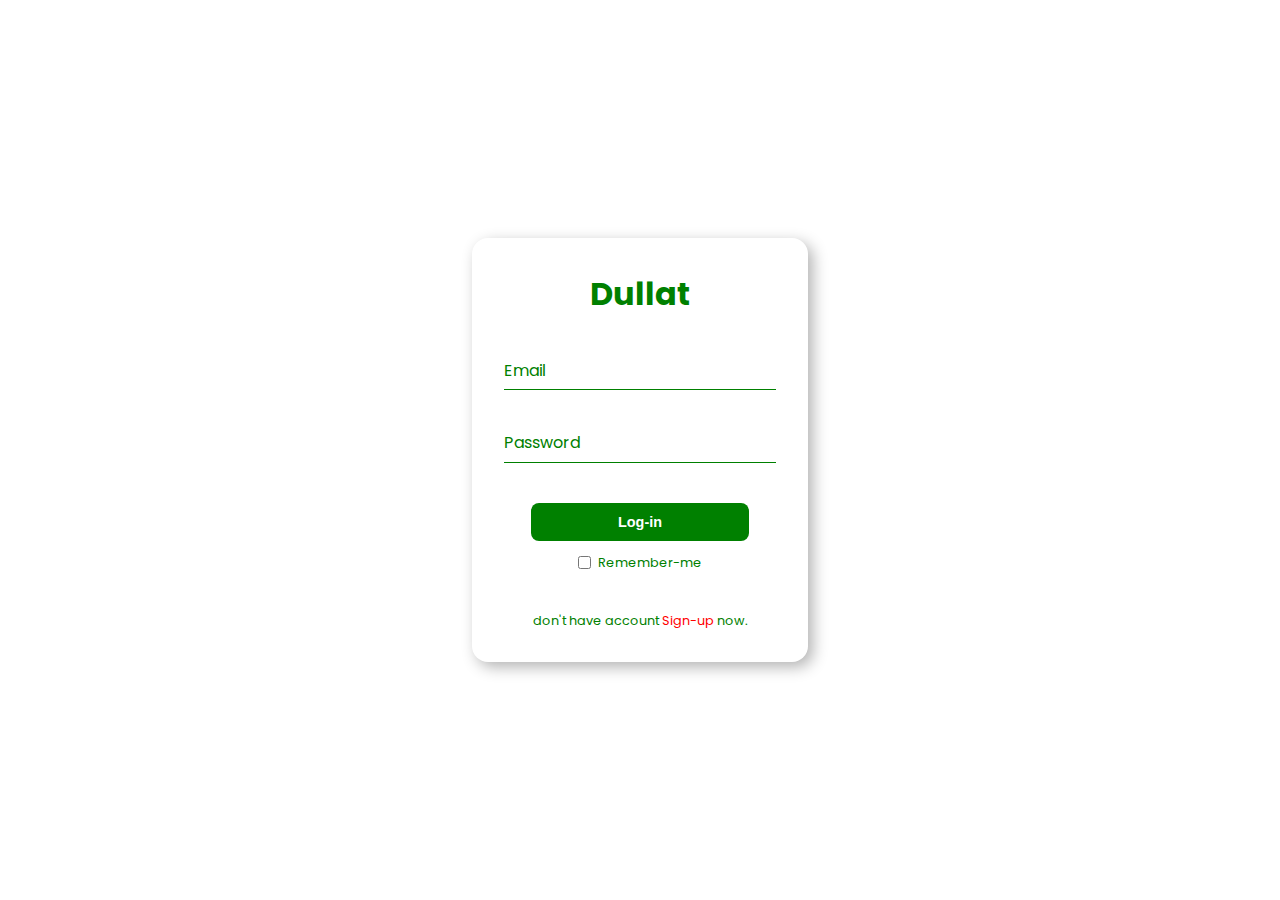
<file: index.html>
<!DOCTYPE html>
<html lang="en">
  <head>
    <meta charset="UTF-8" />
    <meta name="viewport" content="width=device-width, initial-scale=1.0" />
    <title>Document</title>

    <link rel="preconnect" href="https://fonts.googleapis.com" />
    <link rel="preconnect" href="https://fonts.gstatic.com" crossorigin />
    <link
      href="https://fonts.googleapis.com/css2?family=Poppins:wght@400;600;700&display=swap"
      rel="stylesheet"
    />
    <link rel="stylesheet" href="style.css" />
  </head>

  <body>
    <div class="wrapper">
      <form action="#" method="post">
        <h1>Dullat</h1>
        <ul>
          <li>
            <input type="email" name="email" id="email" enter required />
            <label for="email" up="">Email</label>
          </li>
          <li>
            <input
              type="password"
              name="password"
              id="password"
              minlength="8"
              enter
              required="required"
            />
            <label for="password" up="">Password</label>
          </li>
          <li btnLi>
            <button type="submit">Log-in</button>
            <div class="">
              <input type="checkbox" name="remember-me" id="remember-me" />
              <label for="remember-me">Remember-me</label>
            </div>
          </li>
        </ul>
      </form>
      <div class="footer">
        <span
          >don't have account
          <a href="./pages/sign-up.html">Sign-up</a> now.</span
        >
      </div>
    </div>

    <script src="script.js"></script>
  </body>
</html>
</file>
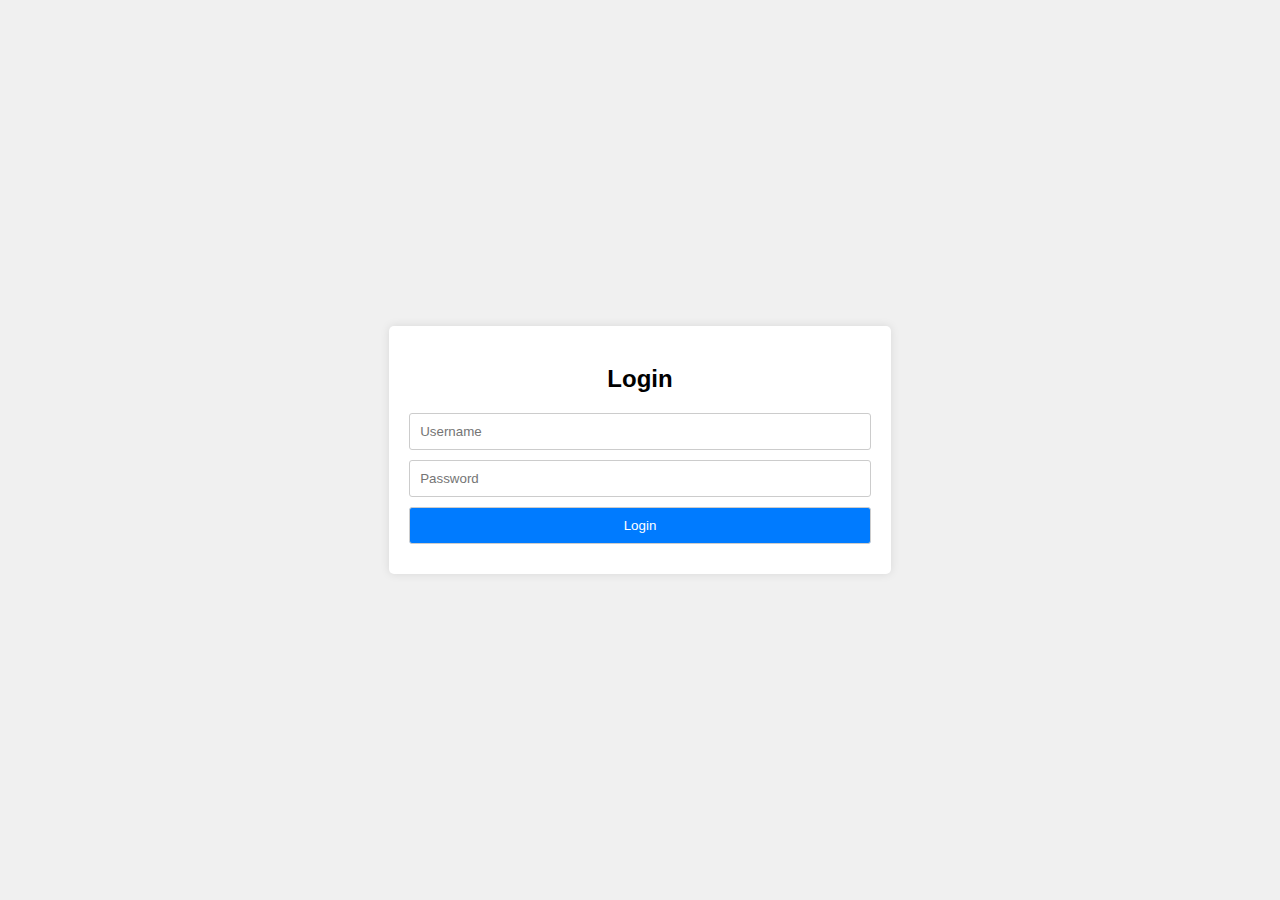
<file: practice2/index.html>
<!DOCTYPE html>
<html lang="en">
  <head>
    <meta charset="UTF-8" />
    <meta name="viewport" content="width=device-width, initial-scale=1.0" />
    <title>Login Form</title>
    <style>
      body {
        font-family: Arial, sans-serif;
        background-color: #f0f0f0;
        margin: 0;
        padding: 0;
        display: flex;
        justify-content: center;
        align-items: center;
        height: 100vh;
      }

      .login-container {
        background-color: #ffffff;
        padding: 20px;
        border-radius: 5px;
        box-shadow: 0 0 10px rgba(0, 0, 0, 0.1);
      }

      .login-container h2 {
        text-align: center;
        margin-bottom: 20px;
      }

      .login-container input[type="text"],
      .login-container input[type="password"],
      .login-container input[type="submit"] {
        width: 100%;
        padding: 10px;
        margin-bottom: 10px;
        border: 1px solid #ccc;
        border-radius: 3px;
        box-sizing: border-box;
      }

      .login-container input[type="submit"] {
        background-color: #007bff;
        color: #ffffff;
        cursor: pointer;
      }

      .login-container input[type="submit"]:hover {
        background-color: #0056b3;
      }

      .errorStyle {
        outline: 1px solid red;
      }

      .sucess {
        outline: 1px solid rgb(41, 245, 0);
      }
    </style>
  </head>
  <body>
    <div class="login-container">
      <h2>Login</h2>
      <form action="login.php" method="POST">
        <input
          class="user-name"
          type="text"
          name="username"
          placeholder="Username"
        />
        <input
          class="password"
          type="password"
          name="password"
          placeholder="Password"
        />
        <input type="submit" value="Login" />
        <div class="error"></div>
      </form>
    </div>

    <script src="index.js"></script>
  </body>
</html>
</file>
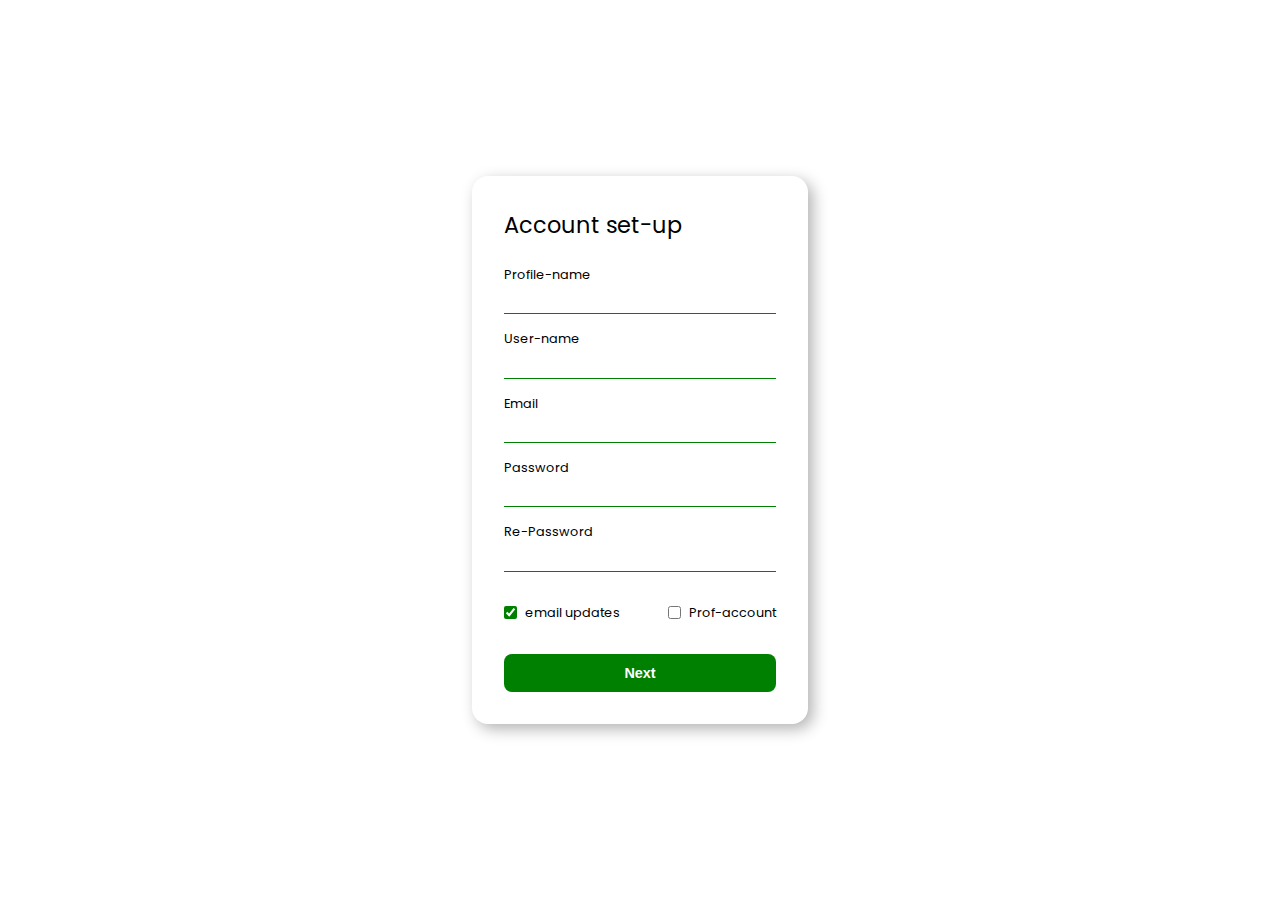
<file: pages/sign-up.html>
<!DOCTYPE html>
<html lang="en">

<head>
    <meta charset="UTF-8">
    <meta name="viewport" content="width=device-width, initial-scale=1.0">
    <title>Sign-up</title>
    <link rel="preconnect" href="https://fonts.googleapis.com">
    <link rel="preconnect" href="https://fonts.gstatic.com" crossorigin>
    <link href="https://fonts.googleapis.com/css2?family=Poppins:wght@400;600;700&display=swap" rel="stylesheet">
    <link rel="stylesheet" href="style.css">
</head>

<body>
    <div class="wrapper">
        <form action="#" method="post">
            <fieldset class="personal">
                <legend>Account set-up</legend>
                <ul>
                    <li>
                        <label for="profie-name">Profile-name</label>
                        <input type="text" id="profile-name" name="profile-name" minlength="4">
                    </li>
                    <li>
                        <label for="user-name">User-name</label>
                        <input type="text" id="user-name" name="user-name" minlength="4" required>
                    </li>
                    <li>
                        <label for="email">Email</label>
                        <input type="email" name="email" id="email" required>
                    </li>
                    <li>
                        <label for="password">Password</label>
                        <input type="password" name="password" id="password" minlength="8" required>
                    </li>
                    <li>
                        <label for="password-vari">Re-Password</label>
                        <input type="password" name="password-vari" id="password-vari" required>
                    </li>
                    <li>
                        <div>
                            <input type="checkbox" name="email-noties" id="email-noties" checked>
                            <label for="email-noties">email updates</label>
                            <input type="checkbox" name="type" id="type" style="margin-left: auto;">
                            <label for="type">Prof-account</label>
                        </div>
                    </li>
                    <li>
                        <button type="submit">Next</button>
                    </li>
                </ul>
            </fieldset>
            
        </form>
    </div>
    <script src="script.js"></script>
</body>

</html>
</file>
<file: style.css>
* {
  padding: 0;
  margin: 0;
  box-sizing: border-box;
}

a {
  text-decoration: none;
}

body {
  min-height: 100vh;
  display: grid;
  place-content: center;
  background: rgb(255, 255, 255);
  font-family: poppins;
}

.wrapper {
  background-color: rgb(255, 255, 255);
  padding: 2rem;
  border-radius: 1rem;
  box-shadow: 5px 5px 15px rgba(0, 0, 0, 0.3);
}
.wrapper form {
  accent-color: green;
  color: green;
  --border-color: green;
}
.wrapper form h1 {
  text-align: center;
}
.wrapper form ul {
  display: flex;
  flex-direction: column;
  align-content: center;
  margin: 2.5rem 0;
  gap: 2.5rem;
}
.wrapper form ul li {
  list-style-type: none;
  position: relative;
  top: 0px;
}
.wrapper form ul li label {
  position: absolute;
  top: 0;
  left: 0;
  transition: all 0.5s;
}
.wrapper form ul li input {
  width: 17rem;
  outline: none;
  border: none;
  border-bottom: 1px solid var(--border-color);
  color: green;
  font-family: poppins;
  font-size: 1rem;
  padding: 0.2rem;
}
.wrapper form ul li input:focus + label,
.wrapper form ul li input:hover + label,
.wrapper form ul li label[up=yes] {
  transform: translateY(-100%);
  font-size: 0.7rem;
}
.wrapper form ul li .invalid {
  border-color: red;
}
.wrapper form ul [btnLi] {
  display: flex;
  flex-direction: column;
  justify-content: center;
  align-items: center;
}
.wrapper form ul [btnLi] button {
  width: 80%;
  padding: 0.7rem;
  border: none;
  background-color: green;
  color: white;
  font-size: 0.9rem;
  font-weight: 600;
  border-radius: 0.5rem;
  cursor: pointer;
}
.wrapper form ul [btnLi] div {
  width: 100%;
  margin-top: 0.8rem;
  font-size: 0.8rem;
  display: flex;
  align-items: center;
  justify-content: center;
  gap: 0.4rem;
}
.wrapper form ul [btnLi] div input {
  width: -moz-fit-content;
  width: fit-content;
  cursor: pointer;
}
.wrapper form ul [btnLi] div label {
  position: relative;
  cursor: pointer;
}
.wrapper form ul [btnLi] div input:focus + label,
.wrapper form ul [btnLi] div input:hover + label,
.wrapper form ul [btnLi] div label[up=yes] {
  transform: unset;
  font-size: unset;
}
.wrapper .footer {
  color: green;
  font-size: 0.8rem;
  text-align: center;
}
.wrapper .footer a {
  color: red;
}/*# sourceMappingURL=style.css.map */
</file>
<file: pages/style.css>
* {
  margin: 0;
  padding: 0;
  box-sizing: border-box;
}

body {
  min-height: 100vh;
  display: grid;
  place-content: center;
  font-family: poppins;
}

.wrapper {
  background-color: rgb(255, 255, 255);
  padding: 2rem;
  border-radius: 1rem;
  box-shadow: 5px 5px 15px rgba(0, 0, 0, 0.3);
}
.wrapper form {
  display: flex;
  flex-direction: column;
  gap: 2rem;
  accent-color: green;
}
.wrapper form fieldset {
  border: none;
}
.wrapper form fieldset legend {
  font-size: 1.4rem;
}
.wrapper form fieldset ul {
  display: flex;
  flex-direction: column;
  gap: 2rem;
  margin-top: 2.5rem;
  list-style-type: none;
  width: 100%;
}
.wrapper form fieldset ul li {
  list-style-type: none;
  position: relative;
  top: 0px;
}
.wrapper form fieldset ul li label {
  position: absolute;
  transform: translateY(-90%);
  font-size: 0.8rem;
}
.wrapper form fieldset ul li input {
  width: 17rem;
  outline: none;
  border: none;
  border-bottom: 1px solid green;
  color: green;
  font-family: poppins;
  font-size: 1rem;
  padding: 0.2rem;
}
.wrapper form fieldset ul li div {
  display: flex;
  align-items: center;
  gap: 0.5rem;
}
.wrapper form fieldset ul li div label {
  position: relative;
  transform: translateY(0);
}
.wrapper form fieldset ul li div input {
  width: -moz-fit-content;
  width: fit-content;
}
.wrapper form fieldset ul li button {
  width: 100%;
  padding: 0.7rem;
  border: none;
  background-color: green;
  color: white;
  font-size: 0.9rem;
  font-weight: 600;
  border-radius: 0.5rem;
  cursor: pointer;
}/*# sourceMappingURL=style.css.map */
</file>
